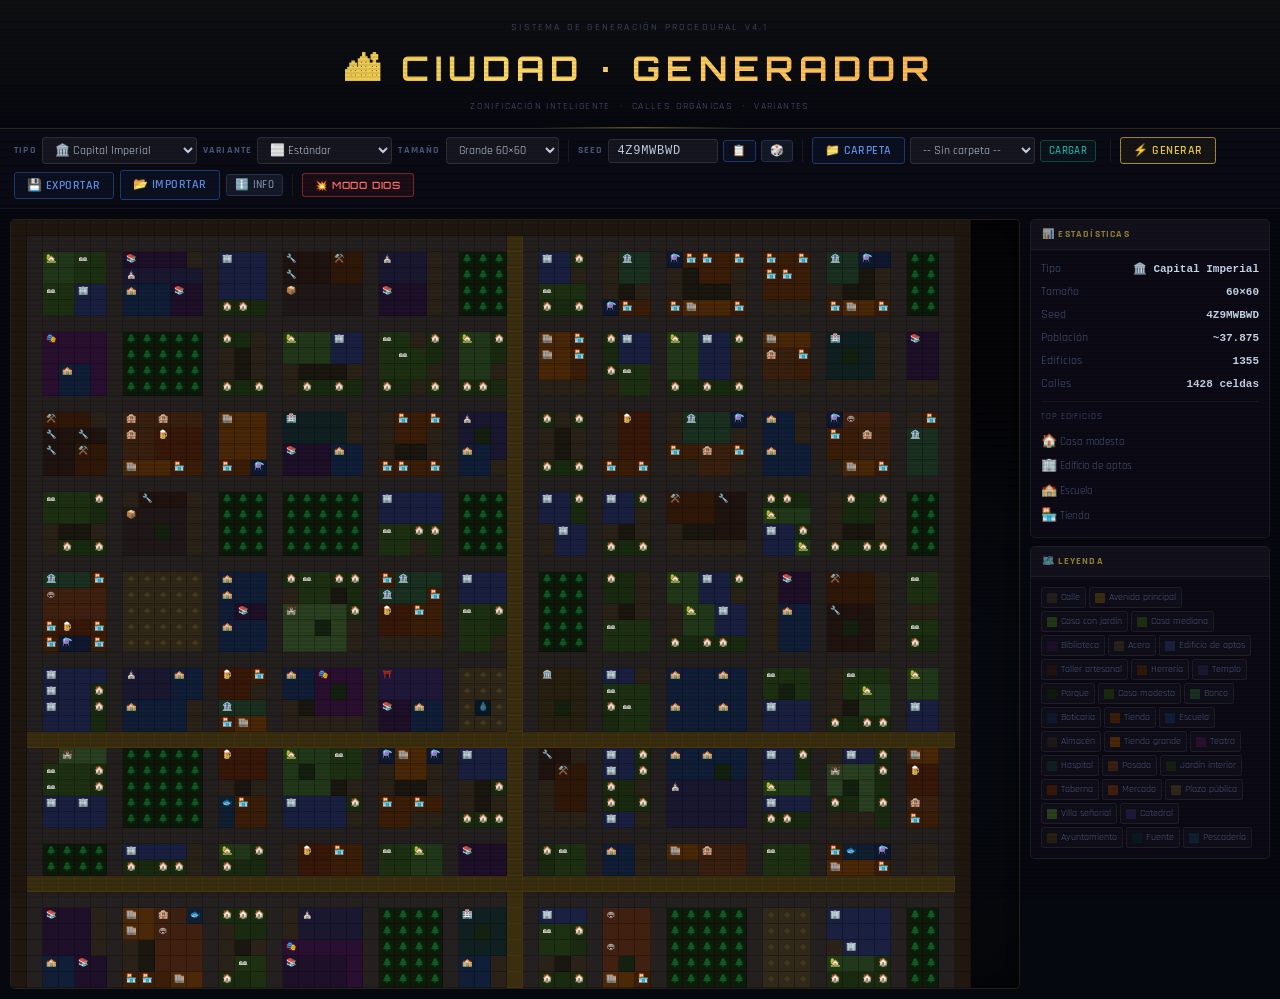
<file: index.html>
<!DOCTYPE html>
<html lang="es">
<head>
<meta charset="UTF-8">
<meta name="viewport" content="width=device-width, initial-scale=1.0">
<title>Ciudad Procedural · Generador v4.1</title>
<link href="https://fonts.googleapis.com/css2?family=Orbitron:wght@400;600;700;900&family=Rajdhani:wght@400;500;600;700&display=swap" rel="stylesheet">
<link rel="stylesheet" href="styles/common.css">
<style>
/* ══════════════════════════════════════════════
   INDEX — Remasterizado
   ══════════════════════════════════════════════ */

/* ─── Reset & base ─── */
*, *::before, *::after { box-sizing: border-box; margin: 0; padding: 0; }

/* ─── Layout principal ─── */
.page-wrap {
    min-height: 100vh;
    display: flex;
    flex-direction: column;
    position: relative;
    z-index: 1;
    background: var(--bg-deep);
}

/* ─── HEADER ─── */
.header {
    text-align: center;
    padding: 20px 20px 14px;
    border-bottom: 1px solid rgba(255,217,102,0.12);
    background: linear-gradient(180deg, rgba(232,200,74,0.04) 0%, transparent 100%);
    position: relative;
}
.header::after {
    content: '';
    position: absolute;
    bottom: 0; left: 50%;
    transform: translateX(-50%);
    width: 200px; height: 1px;
    background: linear-gradient(90deg, transparent, rgba(232,200,74,0.4), transparent);
}
.header-eyebrow {
    font-size: 10px;
    letter-spacing: .22em;
    text-transform: uppercase;
    color: var(--text-muted);
    margin-bottom: 8px;
    font-family: var(--font-body);
}
.header h1 {
    font-family: 'Orbitron', sans-serif;
    font-size: clamp(18px, 3.5vw, 34px);
    font-weight: 700;
    letter-spacing: .18em;
    background: linear-gradient(90deg, #c8a828 0%, #ffd966 40%, #ff9f43 100%);
    -webkit-background-clip: text;
    -webkit-text-fill-color: transparent;
    background-clip: text;
    margin-bottom: 5px;
    text-shadow: none;
}
.header-sub {
    font-size: 10px;
    color: var(--text-muted);
    letter-spacing: .14em;
    text-transform: uppercase;
}

/* ─── CONTROLS BAR ─── */
.controls {
    display: flex;
    flex-wrap: wrap;
    align-items: center;
    gap: 6px;
    padding: 8px 14px;
    background: rgba(10, 11, 20, 0.98);
    border-bottom: 1px solid rgba(255,255,255,0.06);
    position: sticky;
    top: 0;
    z-index: 100;
    backdrop-filter: blur(8px);
}
.ctrl-group {
    display: flex;
    align-items: center;
    gap: 5px;
}
.ctrl-label {
    font-size: 10px;
    letter-spacing: .12em;
    text-transform: uppercase;
    color: var(--text-muted);
    font-weight: 700;
    white-space: nowrap;
}
.sep {
    display: inline-block;
    width: 1px; height: 22px;
    background: rgba(255,255,255,0.07);
    margin: 0 3px;
    vertical-align: middle;
    flex-shrink: 0;
}

/* Selects e inputs del header */
.controls select,
.controls input[type="text"] {
    background: rgba(255,255,255,0.05);
    border: 1px solid rgba(255,255,255,0.1);
    border-radius: 4px;
    color: var(--text);
    font-family: var(--font-body);
    font-size: 12px;
    padding: 4px 8px;
    outline: none;
    transition: border-color 0.15s;
}
.controls select:focus,
.controls input:focus {
    border-color: rgba(232,200,74,0.4);
}
.controls select option { background: #0e0d1a; }
#seedInput { font-family: monospace; letter-spacing: .06em; width: 110px; }

/* ─── MAIN CONTAINER ─── */
.container {
    flex: 1;
    display: flex;
    gap: 10px;
    padding: 10px;
    overflow: hidden;
    max-height: calc(100vh - 110px);
}

/* ─── MAP WRAPPER ─── */
.map-wrapper {
    flex: 1;
    overflow: auto;
    background:
        radial-gradient(ellipse at 25% 35%, rgba(35,20,70,0.35) 0%, transparent 55%),
        radial-gradient(ellipse at 75% 65%, rgba(15,35,55,0.3) 0%, transparent 50%),
        #050508;
    border: 1px solid rgba(255,217,102,0.12);
    border-radius: 5px;
    min-height: 400px;
    position: relative;
    box-shadow: inset 0 0 40px rgba(0,0,0,0.5);
}
.map-wrapper::-webkit-scrollbar { width: 6px; height: 6px; }
.map-wrapper::-webkit-scrollbar-thumb { background: rgba(255,255,255,0.08); border-radius: 3px; }
.grid {
    display: grid;
    line-height: 1;
    user-select: none;
}
.cell {
    display: flex;
    align-items: center;
    justify-content: center;
    border-right: 1px solid rgba(0,0,0,0.28);
    border-bottom: 1px solid rgba(0,0,0,0.28);
    cursor: default;
    position: relative;
    transition: filter .05s;
    font-family: 'Courier New', monospace;
}
.cell:hover { filter: brightness(1.55); z-index: 2; }

/* ─── SIDE PANEL ─── */
.side-panel {
    width: 240px;
    flex-shrink: 0;
    display: flex;
    flex-direction: column;
    gap: 8px;
    overflow-y: auto;
}
.side-panel::-webkit-scrollbar { width: 4px; }
.side-panel::-webkit-scrollbar-thumb { background: rgba(255,255,255,0.08); border-radius: 3px; }

.panel-box {
    background: rgba(12,11,22,0.98);
    border: 1px solid rgba(255,255,255,0.07);
    border-radius: 5px;
    overflow: hidden;
    flex-shrink: 0;
}
.panel-box-head {
    padding: 7px 11px;
    background: rgba(255,255,255,0.03);
    border-bottom: 1px solid rgba(255,255,255,0.06);
    font-size: 10px;
    letter-spacing: .12em;
    text-transform: uppercase;
    color: rgba(232,200,74,0.6);
    font-weight: 700;
    display: flex;
    align-items: center;
    justify-content: space-between;
}
.panel-box-body { padding: 10px; }

/* ─── INFO ROWS ─── */
.info-row {
    display: flex;
    justify-content: space-between;
    align-items: baseline;
    margin-bottom: 5px;
    font-size: 12px;
}
.info-row .lbl { color: var(--text-muted); }
.info-row .val { color: var(--text); font-weight: 600; font-size: 11px; font-family: monospace; }
.info-desc {
    font-size: 11px;
    color: var(--text-muted);
    line-height: 1.55;
    margin-top: 8px;
    padding-top: 8px;
    border-top: 1px solid rgba(255,255,255,0.06);
}

/* ─── LEGEND ─── */
.legend-grid {
    display: flex;
    flex-wrap: wrap;
    gap: 3px;
}
.legend-item {
    display: flex;
    align-items: center;
    gap: 4px;
    font-size: 10px;
    color: var(--text-muted);
    padding: 2px 5px;
    border: 1px solid rgba(255,255,255,0.06);
    border-radius: 3px;
    background: rgba(255,255,255,0.02);
    white-space: nowrap;
}
.legend-swatch { width: 10px; height: 10px; border-radius: 1px; flex-shrink: 0; }

/* ─── DESC PANEL ─── */
.desc-panel {
    display: none;
    padding: 11px 14px;
    background: rgba(255,217,102,0.04);
    border: 1px solid rgba(255,217,102,0.15);
    border-radius: 5px;
    font-size: 12px;
    line-height: 1.65;
    color: var(--text-muted);
    margin-bottom: 0;
}
.desc-panel.open { display: block; }
.desc-title {
    font-family: 'Orbitron', sans-serif;
    color: var(--gold);
    font-size: 14px;
    margin-bottom: 6px;
    display: block;
    letter-spacing: .06em;
}
.desc-stat { color: var(--gold); font-weight: 700; }

/* ─── TOAST ─── */
.toast {
    position: fixed;
    bottom: 18px; right: 18px;
    z-index: 9999;
    padding: 7px 14px;
    background: rgba(14,13,24,0.96);
    border: 1px solid rgba(232,200,74,0.3);
    border-radius: 4px;
    color: var(--gold);
    font-size: 12px;
    font-weight: 600;
    pointer-events: none;
    box-shadow: 0 4px 20px rgba(0,0,0,0.5);
    animation: toast-in .2s ease, toast-out .3s ease 2s forwards;
}
@keyframes toast-in  { from{opacity:0;transform:translateY(8px)} to{opacity:1;transform:none} }
@keyframes toast-out { from{opacity:1} to{opacity:0} }

/* ─── Folder status ─── */
#folderStatus {
    font-size: 11px;
    color: var(--green);
}

/* ─── Modo Dios button override ─── */
.btn-god {
    border-color: rgba(232,64,64,0.5) !important;
    color: #ff6b6b !important;
    background: rgba(232,64,64,0.08) !important;
    font-family: 'Orbitron', sans-serif !important;
    font-size: 10px !important;
    letter-spacing: .08em !important;
}
.btn-god:hover {
    background: rgba(232,64,64,0.16) !important;
    border-color: #e84040 !important;
    box-shadow: 0 0 14px rgba(232,64,64,0.2) !important;
}

/* ─── Responsive ─── */
@media(max-width:860px){
    .container { flex-direction: column; max-height: none; }
    .side-panel { width: 100%; flex-direction: row; flex-wrap: wrap; overflow: visible; }
    .panel-box { flex: 1; min-width: 200px; }
}
</style>
</head>
<body>
<div class="page-wrap">

  <!-- ══ HEADER ══ -->
  <div class="header">
    <div class="header-eyebrow">Sistema de Generación Procedural v4.1</div>
    <h1>🏙 CIUDAD · GENERADOR</h1>
    <div class="header-sub">Zonificación Inteligente &nbsp;·&nbsp; Calles Orgánicas &nbsp;·&nbsp; Variantes</div>
  </div>

  <!-- ══ CONTROLS ══ -->
  <div class="controls">

    <div class="ctrl-group">
      <span class="ctrl-label">Tipo</span>
      <select id="modeSelect" style="min-width:155px;"></select>
    </div>

    <div class="ctrl-group">
      <span class="ctrl-label">Variante</span>
      <select id="variantSelect" style="min-width:135px;"><option value="">⬜ Estándar</option></select>
    </div>

    <div class="ctrl-group">
      <span class="ctrl-label">Tamaño</span>
      <select id="sizeSelect">
        <option value="28">Pequeña 28×28</option>
        <option value="44">Normal 44×44</option>
        <option value="60" selected>Grande 60×60</option>
        <option value="88">Enorme 88×88</option>
      </select>
    </div>

    <span class="sep"></span>

    <div class="ctrl-group">
      <span class="ctrl-label">Seed</span>
      <input type="text" id="seedInput" placeholder="Auto" maxlength="20">
      <button id="copySeedBtn"   class="btn btn-blue btn-small" title="Copiar seed">📋</button>
      <button id="randomSeedBtn" class="btn btn-small"          title="Seed aleatoria">🎲</button>
    </div>

    <span class="sep"></span>

    <div class="ctrl-group">
      <button id="selectFolderBtn" class="btn btn-blue">📁 Carpeta</button>
      <select id="cityFileSelect" style="min-width:125px;"><option value="">-- Sin carpeta --</option></select>
      <button id="loadCityBtn" class="btn btn-teal btn-small">Cargar</button>
      <span id="folderStatus"></span>
    </div>

    <span class="sep"></span>

    <button id="regenerateBtn" class="btn btn-gold">⚡ GENERAR</button>
    <button id="exportBtn"     class="btn btn-blue">💾 Exportar</button>
    <label  class="btn btn-blue">📂 Importar<input type="file" id="importFile" accept=".json" style="display:none"></label>
    <button id="toggleDescBtn" class="btn btn-small" title="Info / descripción">ℹ️ Info</button>

    <span class="sep"></span>
    <button onclick="window.location.href='editor.html'" class="btn btn-god">💥 MODO DIOS</button>

  </div>

  <!-- ══ DESC (togglable) ══ -->
  <div style="padding: 0 10px;">
    <div id="descPanel" class="desc-panel"></div>
  </div>

  <!-- ══ MAIN ══ -->
  <div class="container">

    <!-- Map -->
    <div class="map-wrapper" id="mapWrapper">
      <div class="grid" id="cityGrid"></div>
    </div>

    <!-- Side panel -->
    <div class="side-panel">

      <!-- Stats -->
      <div class="panel-box">
        <div class="panel-box-head">📊 Estadísticas</div>
        <div class="panel-box-body" id="infoBody">
          <div style="color:var(--text-muted);font-size:11px;">Genera una ciudad para ver los datos.</div>
        </div>
      </div>

      <!-- Legend -->
      <div class="panel-box">
        <div class="panel-box-head">🗺️ Leyenda</div>
        <div class="panel-box-body">
          <div class="legend-grid" id="legendBody"></div>
        </div>
      </div>

    </div>
  </div>

</div>

<!-- ══ SCRIPTS ══ -->
<script src="data/terrain.js"></script>
<script src="data/buildings.js"></script>
<script src="data/names.js"></script>
<script src="data/cityPresets.js"></script>
<script src="js/utils.js"></script>
<script src="js/generator.js"></script>
<script>
'use strict';
let currentGrid = null;
let currentMode = 'capital', currentVariant = '', currentSize = 60, currentSeed = null;
let currentCellSize = 14;
let currentRootHandle = null, ciudadesHandle = null;

document.addEventListener('DOMContentLoaded', () => {
    populateModeSelect();
    bindEvents();
    const saved = localStorage.getItem('gen_seed');
    if (saved) { document.getElementById('seedInput').value = saved; currentSeed = saved; }
    regenerate();
});

function populateModeSelect() {
    const sel = document.getElementById('modeSelect');
    getAllCityTypes().forEach(t => {
        const o = document.createElement('option');
        o.value = t.key; o.textContent = t.label; sel.appendChild(o);
    });
    sel.value = 'capital';
    sel.addEventListener('change', () => { currentMode = sel.value; populateVariantSelect(); });
    populateVariantSelect();
}

function populateVariantSelect() {
    const sel = document.getElementById('variantSelect');
    sel.innerHTML = '<option value="">⬜ Estándar</option>';
    getVariantsForMode(currentMode).forEach(v => {
        const o = document.createElement('option');
        o.value = v.key; o.textContent = v.label; sel.appendChild(o);
    });
    sel.value = currentVariant;
}

function bindEvents() {
    document.getElementById('regenerateBtn').addEventListener('click', regenerate);
    document.getElementById('exportBtn').addEventListener('click', exportMap);
    document.getElementById('importFile').addEventListener('change', importMap);
    document.getElementById('copySeedBtn').addEventListener('click', copySeed);
    document.getElementById('randomSeedBtn').addEventListener('click', () => {
        document.getElementById('seedInput').value = generateRandomSeed();
    });
    document.getElementById('toggleDescBtn').addEventListener('click', toggleDesc);
    document.getElementById('variantSelect').addEventListener('change', e => { currentVariant = e.target.value; });
    document.getElementById('sizeSelect').addEventListener('change',   e => { currentSize = parseInt(e.target.value); });
    document.getElementById('seedInput').addEventListener('change',    e => { currentSeed = e.target.value.trim() || null; });
    document.getElementById('selectFolderBtn').addEventListener('click', selectFolder);
    document.getElementById('loadCityBtn').addEventListener('click', loadSelectedCity);
    window.addEventListener('resize', () => { if (currentGrid) { calcCellSize(); render(); } });
}

function regenerate() {
    currentMode    = document.getElementById('modeSelect').value;
    currentVariant = document.getElementById('variantSelect').value;
    currentSize    = parseInt(document.getElementById('sizeSelect').value);
    const seedEl   = document.getElementById('seedInput');
    currentSeed    = seedEl.value.trim() || generateRandomSeed();
    seedEl.value   = currentSeed;
    localStorage.setItem('gen_seed', currentSeed);
    setRandomSeed(currentSeed);
    const preset   = currentVariant ? applyVariant(currentMode, currentVariant) : getPresetByName(currentMode);
    currentGrid    = generateCityWithPreset(preset, currentSize);
    calcCellSize();
    render();
    renderLegend();
    renderInfo(preset);
    if (document.getElementById('descPanel').classList.contains('open')) renderDesc(preset);
}

function calcCellSize() {
    const wrapper = document.getElementById('mapWrapper');
    const avail   = (wrapper ? wrapper.clientWidth : window.innerWidth * 0.7) - 8;
    currentCellSize = Math.max(7, Math.min(24, Math.floor(avail / currentSize)));
}

function render() {
    if (!currentGrid) return;
    const gridEl = document.getElementById('cityGrid');
    const rows = currentGrid.length, cols = currentGrid[0]?.length || 0;
    const cs = currentCellSize;
    gridEl.style.gridTemplateColumns = `repeat(${cols},${cs}px)`;
    gridEl.style.gridTemplateRows    = `repeat(${rows},${cs}px)`;
    if (gridEl.children.length !== rows * cols) gridEl.innerHTML = '';
    const useEmoji = cs >= 16;
    const fontSize = Math.max(7, cs * 0.52) + 'px';
    let idx = 0;
    for (let r = 0; r < rows; r++) {
        for (let c = 0; c < cols; c++) {
            const cell = currentGrid[r][c];
            let el;
            if (gridEl.children[idx]) { el = gridEl.children[idx]; }
            else { el = document.createElement('div'); el.className = 'cell'; gridEl.appendChild(el); }
            idx++;
            el.style.width = cs + 'px'; el.style.height = cs + 'px'; el.style.fontSize = fontSize;
            if (cell.buildingKey && BUILDINGS[cell.buildingKey]) {
                const b = BUILDINGS[cell.buildingKey];
                el.style.background = b.bg; el.style.color = '#ccc';
                const above = r > 0 ? currentGrid[r-1][c].buildingId : null;
                const left  = c > 0 ? currentGrid[r][c-1].buildingId : null;
                el.textContent = (useEmoji && cell.buildingId !== above && cell.buildingId !== left) ? b.emoji : '';
                el.title = (BUILDINGS[cell.buildingKey].name || cell.buildingKey) + (cell.buildingName ? ' — ' + cell.buildingName : '');
            } else {
                const t = T[cell.terrain] || T.EMPTY;
                el.style.background = t.bg; el.style.color = '#44556688';
                let txt = '';
                if (useEmoji) {
                    if      (cell.terrain === 'WATER')    { txt = '≈'; el.style.color='#1a4a7088'; }
                    else if (cell.terrain === 'PARK')     { txt = '🌲'; }
                    else if (cell.terrain === 'PLAZA')    { txt = '◆'; el.style.color='#5a4a2088'; }
                    else if (cell.terrain === 'FOUNTAIN') { txt = '💧'; }
                    else if (cell.terrain === 'DOCK')     { txt = '⚓'; }
                    else if (cell.terrain === 'AVENUE')   { el.style.borderRight='1px solid rgba(90,60,0,0.4)'; el.style.borderBottom='1px solid rgba(90,60,0,0.4)'; }
                    else if (cell.terrain === 'ROAD')     { el.style.borderRight='1px solid rgba(20,15,15,0.5)'; el.style.borderBottom='1px solid rgba(20,15,15,0.5)'; }
                }
                el.textContent = txt;
                el.title = t.name + (cell.label ? ' — ' + cell.label : '');
            }
        }
    }
    while (gridEl.children.length > rows * cols) gridEl.removeChild(gridEl.lastChild);
}

function renderLegend() {
    const body = document.getElementById('legendBody');
    body.innerHTML = '';
    const seen = new Set(), items = [];
    for (const row of currentGrid) {
        for (const cell of row) {
            if (cell.buildingKey && !seen.has(cell.buildingKey)) {
                seen.add(cell.buildingKey);
                const b = BUILDINGS[cell.buildingKey];
                if (b) items.push({ label: b.name, bg: b.bg, emoji: b.emoji });
            } else if (!cell.buildingKey) {
                const key = 'T_' + cell.terrain;
                if (!seen.has(key) && cell.terrain !== 'EMPTY' && cell.terrain !== 'FENCE') {
                    seen.add(key);
                    const t = T[cell.terrain];
                    if (t) items.push({ label: t.name, bg: t.bg, emoji: t.emoji || '' });
                }
            }
        }
    }
    items.slice(0, 50).forEach(it => {
        const el = document.createElement('div');
        el.className = 'legend-item';
        el.innerHTML = `<div class="legend-swatch" style="background:${it.bg}"></div>${it.label}`;
        body.appendChild(el);
    });
}

function renderInfo(preset) {
    if (!currentGrid) return;
    const stats = getGridStatistics(currentGrid);
    const pop   = estimatePopulation(stats, currentMode);
    const varLbl = preset?.variantLabel ? ` <span style="color:var(--text-muted)">·</span> ${preset.variantLabel}` : '';
    const typeStr = (CITY_PRESETS[currentMode]?.label || currentMode) + varLbl;
    const topB = Object.entries(stats.buildings).sort(([,a],[,b]) => b-a).slice(0,4)
        .map(([k]) => { const b = BUILDINGS[k]; return b ? `<span style="font-size:13px">${b.emoji}</span> ${b.name}` : k; }).join('<br>');
    document.getElementById('infoBody').innerHTML = `
      <div class="info-row"><span class="lbl">Tipo</span><span class="val">${typeStr}</span></div>
      <div class="info-row"><span class="lbl">Tamaño</span><span class="val">${currentGrid.length}×${currentGrid[0].length}</span></div>
      <div class="info-row"><span class="lbl">Seed</span><span class="val">${currentSeed}</span></div>
      <div class="info-row"><span class="lbl">Población</span><span class="val">~${pop.toLocaleString('es')}</span></div>
      <div class="info-row"><span class="lbl">Edificios</span><span class="val">${stats.buildingCount}</span></div>
      <div class="info-row"><span class="lbl">Calles</span><span class="val">${stats.roadLength} celdas</span></div>
      ${topB ? `<div style="margin-top:8px;border-top:1px solid rgba(255,255,255,0.06);padding-top:8px;">
        <div style="font-size:9px;letter-spacing:.1em;text-transform:uppercase;color:var(--text-muted);margin-bottom:5px;">Top edificios</div>
        <div style="font-size:11px;line-height:1.9;color:var(--text-muted);">${topB}</div></div>` : ''}`;
}

function toggleDesc() {
    const panel = document.getElementById('descPanel');
    const isOpen = panel.classList.toggle('open');
    if (isOpen && currentGrid) {
        const preset = currentVariant ? applyVariant(currentMode, currentVariant) : getPresetByName(currentMode);
        renderDesc(preset);
    }
}

function renderDesc(preset) {
    const panel = document.getElementById('descPanel');
    if (!currentGrid) return;
    const info = generateCityDescription(currentGrid, currentMode, currentVariant, preset);
    panel.innerHTML = `
      <span class="desc-title">${info.label}</span>
      ${info.desc}${info.note}
      <br><br>
      <span class="desc-stat">Tamaño:</span> ${info.size} &nbsp;|&nbsp;
      <span class="desc-stat">Población:</span> ~${info.pop.toLocaleString('es')} hab &nbsp;|&nbsp;
      <span class="desc-stat">Edificios:</span> ${info.buildingCount}
      <br><span style="font-size:11px;color:var(--text-muted);">Edificios principales: ${info.topBuildings}</span>`;
}

function copySeed() {
    const s = document.getElementById('seedInput').value;
    if (!s) return;
    navigator.clipboard?.writeText(s).then(() => toast('📋 Seed copiada: ' + s));
}

async function selectFolder() {
    if (!window.showDirectoryPicker) { toast('⚠️ File System API no disponible'); return; }
    try {
        currentRootHandle = await window.showDirectoryPicker({ mode:'readwrite' });
        ciudadesHandle    = await currentRootHandle.getDirectoryHandle('ciudades', { create:true });
        await currentRootHandle.getDirectoryHandle('capturas', { create:true });
        document.getElementById('folderStatus').textContent = '✅ ' + currentRootHandle.name;
        await listCityFiles();
    } catch(e) { document.getElementById('folderStatus').textContent = ''; }
}

async function listCityFiles() {
    const sel = document.getElementById('cityFileSelect');
    if (!sel || !ciudadesHandle) return;
    sel.innerHTML = '<option value="">-- Seleccionar --</option>';
    for await (const [name] of ciudadesHandle.entries()) {
        if (!name.endsWith('.json')) continue;
        const o = document.createElement('option');
        o.value = name; o.textContent = name.replace('.json',''); sel.appendChild(o);
    }
}

async function loadSelectedCity() {
    const fn = document.getElementById('cityFileSelect')?.value;
    if (!fn || !ciudadesHandle) { toast('Selecciona una ciudad de la lista'); return; }
    try {
        const fh   = await ciudadesHandle.getFileHandle(fn);
        const data = JSON.parse(await (await fh.getFile()).text());
        loadCityData(data); toast('📂 Cargado: ' + fn);
    } catch(e) { toast('❌ Error al cargar'); }
}

function exportMap() {
    if (!currentGrid) return;
    const data = { grid:currentGrid, mode:currentMode, variant:currentVariant, seed:currentSeed, exportedAt:new Date().toISOString() };
    const a = Object.assign(document.createElement('a'), {
        href: URL.createObjectURL(new Blob([JSON.stringify(data)],{type:'application/json'})),
        download: `ciudad_${currentSeed}.json`
    });
    a.click(); URL.revokeObjectURL(a.href);
    toast('💾 Exportado: ciudad_' + currentSeed + '.json');
}

function importMap(e) {
    const file = e.target.files[0]; if (!file) return;
    const r = new FileReader();
    r.onload = ev => {
        try { loadCityData(JSON.parse(ev.target.result)); toast('📂 Importado: ' + file.name); }
        catch { toast('❌ Error al importar'); }
    };
    r.readAsText(file); e.target.value = '';
}

function loadCityData(data) {
    if (!data?.grid) return;
    currentGrid = Array.isArray(data.grid[0]) ? data.grid : deserializeGrid(data.grid);
    if (data.mode)    { currentMode    = data.mode;    document.getElementById('modeSelect').value = data.mode; populateVariantSelect(); }
    if (data.variant) { currentVariant = data.variant; document.getElementById('variantSelect').value = data.variant; }
    if (data.seed)    { currentSeed    = data.seed;    document.getElementById('seedInput').value = data.seed; }
    currentSize = currentGrid.length;
    calcCellSize();
    render(); renderLegend();
    const preset = currentVariant ? applyVariant(currentMode,currentVariant) : getPresetByName(currentMode);
    renderInfo(preset);
}

function toast(msg) {
    const t = Object.assign(document.createElement('div'), { className:'toast', textContent:msg });
    document.body.appendChild(t);
    setTimeout(() => t.remove(), 2800);
}
</script>
</body>
</html>
</file>
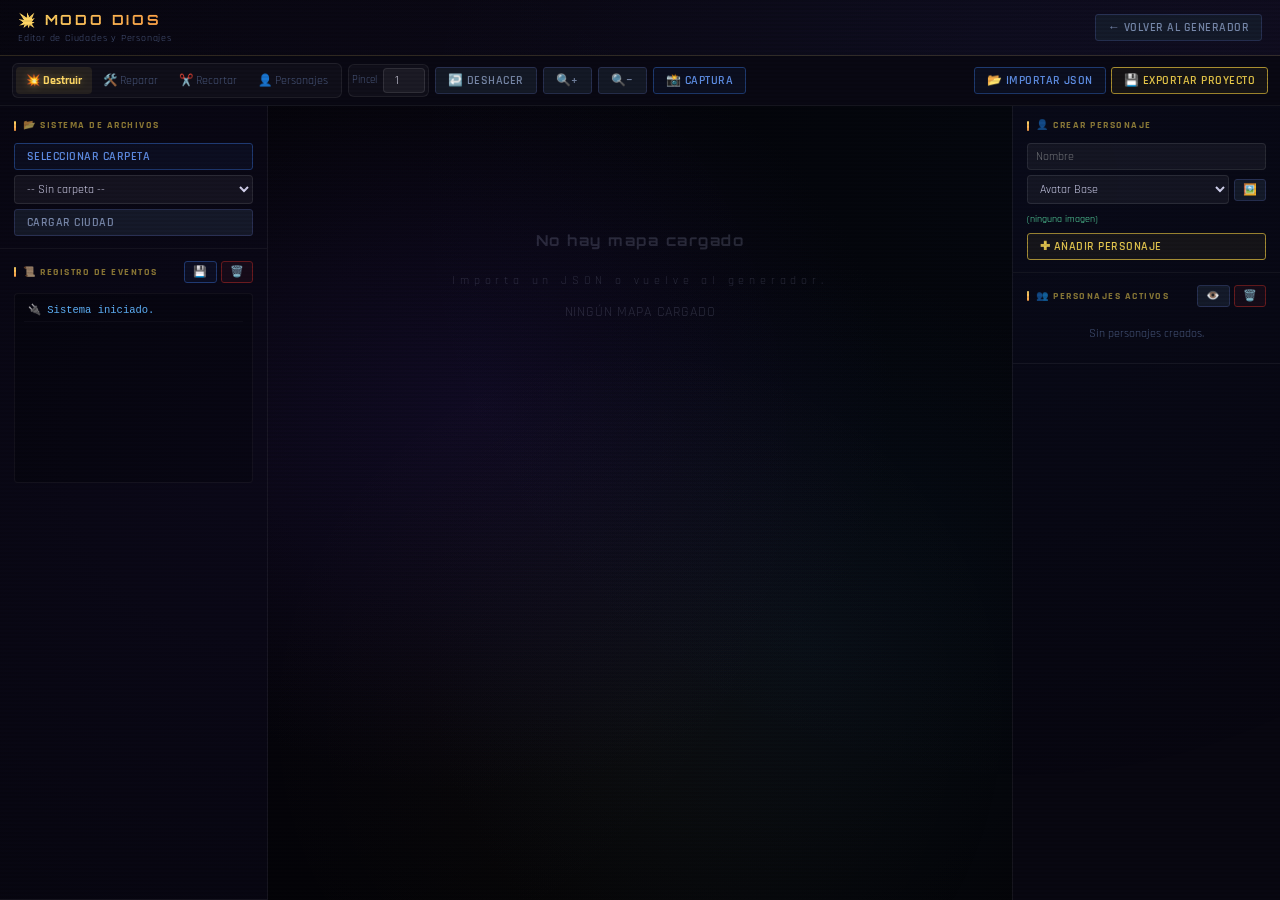
<file: editor.html>
<!DOCTYPE html>
<html lang="es">
<head>
    <meta charset="UTF-8">
    <meta name="viewport" content="width=device-width, initial-scale=1.0">
    <title>Editor · Modo Dios</title>
    <link href="https://fonts.googleapis.com/css2?family=Orbitron:wght@400;600;700;900&family=Rajdhani:wght@400;500;600;700&display=swap" rel="stylesheet">
    <link rel="stylesheet" href="styles/common.css">
    <script src="https://html2canvas.hertzen.com/dist/html2canvas.min.js"></script>
    <style>
        /* ═══ LAYOUT ═══ */
        .app-wrap { display: flex; flex-direction: column; height: 100vh; overflow: hidden; background: var(--bg-deep); color: var(--text); }

        /* ═══ HEADER ═══ */
        .app-header {
            display: flex; justify-content: space-between; align-items: center;
            padding: 9px 18px;
            background: linear-gradient(90deg, rgba(8,7,16,0.99) 0%, rgba(16,12,28,0.99) 100%);
            border-bottom: 1px solid rgba(255,217,102,0.15);
            box-shadow: 0 2px 20px rgba(0,0,0,0.6);
            flex-shrink: 0;
        }
        .app-header h2 {
            font-family: 'Orbitron', sans-serif;
            font-size: 14px; letter-spacing: .2em;
            background: linear-gradient(90deg, #ffd966, #ff9f43);
            -webkit-background-clip: text; -webkit-text-fill-color: transparent;
            margin: 0;
        }
        .app-header-sub { font-size: 10px; color: var(--text-muted); letter-spacing: .08em; display: block; margin-top: 1px; }

        /* ═══ TOOLBAR ═══ */
        .toolbar {
            display: flex; gap: 6px; align-items: center;
            padding: 7px 12px;
            background: rgba(10,9,20,0.99);
            border-bottom: 1px solid rgba(255,255,255,0.06);
            flex-wrap: wrap; flex-shrink: 0;
        }
        .tool-group {
            display: flex; gap: 1px;
            background: rgba(255,255,255,0.03);
            padding: 3px; border-radius: 6px;
            border: 1px solid rgba(255,255,255,0.07);
        }
        .tool-group label {
            cursor: pointer; padding: 5px 10px; font-size: 11.5px;
            border-radius: 4px; color: var(--text-muted);
            transition: all 0.14s ease;
            display: flex; align-items: center; gap: 4px;
            user-select: none;
        }
        .tool-group label:hover { background: rgba(255,255,255,0.06); color: var(--text); }
        .tool-group input[type="radio"] { display: none; }
        .tool-group input[type="radio"]:checked + span { color: #ffd966; font-weight: 700; text-shadow: 0 0 8px rgba(255,217,102,0.4); }
        .tool-group label:has(input[type="radio"]:checked) { background: rgba(255,217,102,0.09); }

        .toolbar input[type="number"] {
            width: 42px;
            background: rgba(255,255,255,0.05);
            border: 1px solid rgba(255,255,255,0.1);
            color: #e0dff0; border-radius: 4px; padding: 4px 6px;
            font-size: 12px; text-align: center; outline: none;
        }
        .toolbar input[type="number"]:focus { border-color: rgba(255,217,102,0.35); }

        /* ═══ MAIN CONTENT ═══ */
        .main-content { display: flex; flex: 1; overflow: hidden; min-height: 0; }

        /* ═══ SIDEBARS ═══ */
        .sidebar {
            width: 268px; flex-shrink: 0;
            background: rgba(9,8,18,0.99);
            border-right: 1px solid rgba(255,255,255,0.06);
            display: flex; flex-direction: column;
            overflow-y: auto; overflow-x: hidden;
        }
        .sidebar::-webkit-scrollbar { width: 3px; }
        .sidebar::-webkit-scrollbar-thumb { background: rgba(255,255,255,0.08); border-radius: 3px; }
        .sidebar-right { border-left: 1px solid rgba(255,255,255,0.06); border-right: none; }

        .panel { padding: 12px 14px; border-bottom: 1px solid rgba(255,255,255,0.05); }
        .panel-title {
            font-size: 10px; text-transform: uppercase;
            letter-spacing: .15em; font-weight: 700;
            color: rgba(232,200,74,0.6);
            margin-bottom: 10px;
            display: flex; align-items: center; justify-content: space-between;
        }
        .panel-title-left { display: flex; align-items: center; gap: 7px; }
        .panel-title-left::before {
            content: ''; display: inline-block;
            width: 2px; height: 10px;
            background: linear-gradient(180deg, #ffd966, #ff9f43);
            border-radius: 2px; flex-shrink: 0;
        }

        /* ═══ MAP AREA ═══ */
        .map-area {
            flex: 1; overflow: auto; position: relative;
            background:
                radial-gradient(ellipse at 28% 38%, rgba(28,18,60,0.45) 0%, transparent 55%),
                radial-gradient(ellipse at 72% 68%, rgba(12,30,50,0.35) 0%, transparent 50%),
                #040407;
            display: flex; justify-content: center; align-items: flex-start;
            padding: 20px;
        }
        .map-area::-webkit-scrollbar { width: 6px; height: 6px; }
        .map-area::-webkit-scrollbar-thumb { background: rgba(255,255,255,0.08); border-radius: 3px; }
        .grid {
            display: grid; gap: 1px;
            background-color: rgba(255,255,255,0.04);
            border: 1px solid rgba(255,217,102,0.12);
            border-radius: 2px;
            box-shadow: 0 0 60px rgba(0,0,0,0.9), 0 0 120px rgba(0,0,0,0.5);
            flex-shrink: 0;
        }

        /* ═══ CELLS ═══ */
        .cell {
            display: flex; align-items: center; justify-content: center;
            cursor: crosshair; user-select: none;
            transition: filter 0.07s ease;
            position: relative;
        }
        .cell:hover { filter: brightness(1.4); z-index: 2; }

        .cell.brush-preview-destroy {
            box-shadow: inset 0 0 0 2px #ff4757, inset 0 0 10px rgba(255,71,87,0.3) !important;
            background-color: rgba(255,71,87,0.2) !important;
        }
        .cell.brush-preview-repair {
            box-shadow: inset 0 0 0 2px #2ed573, inset 0 0 10px rgba(46,213,115,0.3) !important;
            background-color: rgba(46,213,115,0.15) !important;
        }
        .cell.destroyed-cell { opacity: 0.35; }

        /* ═══ LOG ═══ */
        .log-container {
            flex: 1; background: rgba(0,0,0,0.28);
            padding: 7px 9px; font-family: 'Courier New', monospace; font-size: 10.5px;
            overflow-y: auto; max-height: 190px; border-radius: 4px;
            border: 1px solid rgba(255,255,255,0.05); line-height: 1.5;
        }
        .log-container::-webkit-scrollbar { width: 3px; }
        .log-container::-webkit-scrollbar-thumb { background: rgba(255,255,255,0.09); }
        .log-entry { margin-bottom: 2px; color: rgba(180,185,210,0.45); }
        .log-entry.destroy { color: #ff6b7a; }
        .log-entry.repair  { color: #5eeaaa; }
        .log-entry.system  { color: #60b8ff; }

        /* ═══ CHARACTER CARDS ═══ */
        .char-card {
            background: rgba(255,255,255,0.025);
            border: 1px solid rgba(255,255,255,0.07);
            padding: 8px 10px; margin-bottom: 5px; border-radius: 6px;
            cursor: pointer; display: flex; gap: 9px; align-items: center;
            transition: all 0.16s ease;
        }
        .char-card:hover { border-color: rgba(255,217,102,0.28); background: rgba(255,217,102,0.04); transform: translateX(2px); }
        .char-card.selected {
            border-color: rgba(255,217,102,0.55);
            background: rgba(255,217,102,0.07);
            box-shadow: 0 0 14px rgba(255,217,102,0.08), inset 0 0 0 1px rgba(255,217,102,0.12);
        }
        .char-info { flex: 1; min-width: 0; }
        .char-name { font-weight: 700; font-size: 12px; color: var(--text); white-space: nowrap; overflow: hidden; text-overflow: ellipsis; margin-bottom: 2px; }
        .char-pos { font-size: 10px; color: var(--text-muted); margin-bottom: 5px; font-family: monospace; }

        /* ═══ CHAR ON MAP ═══ */
        .cell-char-layer {
            width: 82%; height: 82%;
            display: flex; align-items: center; justify-content: center;
            border-radius: 50%;
            background: rgba(0,0,0,0.55);
            box-shadow: 0 2px 6px rgba(0,0,0,0.8);
            z-index: 3; font-size: 12px;
        }
        .cell-char-layer.selected-char {
            animation: pulseGlow 1.1s ease-in-out infinite alternate;
            box-shadow: 0 0 0 2px rgba(255,217,102,0.85), 0 0 14px rgba(255,217,102,0.45);
            z-index: 5;
        }
        @keyframes pulseGlow {
            from { transform: scale(1);    filter: drop-shadow(0 0 2px rgba(255,217,102,0.6)); }
            to   { transform: scale(1.08); filter: drop-shadow(0 0 8px rgba(255,217,102,1));   }
        }

        /* ═══ INPUTS EN SIDEBAR ═══ */
        .sidebar input[type="text"],
        .sidebar input[type="number"],
        .sidebar select {
            background: rgba(255,255,255,0.05);
            border: 1px solid rgba(255,255,255,0.09);
            color: #d8d7f0; border-radius: 4px; padding: 5px 8px; font-size: 12px;
            transition: border-color 0.15s; outline: none;
        }
        .sidebar input:focus, .sidebar select:focus {
            border-color: rgba(255,217,102,0.38);
            background: rgba(255,217,102,0.03);
        }
        .sidebar select option { background: #0a0914; }

        /* ═══ SELECTED CHAR TAG ═══ */
        #selectedCharTag {
            background: rgba(255,217,102,0.06);
            border: 1px solid rgba(255,217,102,0.22) !important;
            padding: 7px 10px; border-radius: 6px;
            margin-bottom: 8px;
            display: flex; align-items: center; justify-content: space-between;
        }
        #selectedCharTagName { color: #ffd966; font-size: 11px; letter-spacing: .04em; }

        /* ═══ IMG PREVIEW ═══ */
        #imgPreview { font-size: 10px; color: #5eeaaa; margin-bottom: 6px; }

        /* ═══ PLACEHOLDER ═══ */
        #placeholder { color: rgba(180,185,220,0.2); text-align: center; }
        #placeholder h3 { font-family: 'Orbitron', sans-serif; font-size: 15px; letter-spacing: .1em; margin-bottom: 8px; }
        #placeholder p  { font-size: 12px; }

        /* ═══ CHAR LIST SCROLL ═══ */
        #charListContainer::-webkit-scrollbar { width: 3px; }
        #charListContainer::-webkit-scrollbar-thumb { background: rgba(255,255,255,0.08); border-radius: 3px; }
    </style>
</head>
<body>
    <div class="app-wrap">

        <!-- ══ HEADER ══ -->
        <div class="app-header">
            <div>
                <h2>💥 MODO DIOS</h2>
                <span class="app-header-sub">Editor de Ciudades y Personajes</span>
            </div>
            <div>
                <button onclick="window.location.href='index.html'" class="btn btn-default">← Volver al Generador</button>
            </div>
        </div>

        <!-- ══ TOOLBAR ══ -->
        <div class="toolbar">
            <div class="tool-group">
                <label><input type="radio" name="tool" value="destroy" checked> <span>💥 Destruir</span></label>
                <label><input type="radio" name="tool" value="repair">          <span>🛠️ Reparar</span></label>
                <label><input type="radio" name="tool" value="crop">            <span>✂️ Recortar</span></label>
                <label><input type="radio" name="tool" value="characters">      <span>👤 Personajes</span></label>
            </div>

            <div class="tool-group" style="align-items:center; gap:6px;">
                <span style="font-size:11px;color:var(--text-muted);">Pincel</span>
                <input type="number" id="brushSize" value="1" min="1" max="5">
            </div>

            <button id="undoBtn"       class="btn btn-default">↩️ Deshacer</button>
            <button id="zoomInBtn"     class="btn btn-default">🔍+</button>
            <button id="zoomOutBtn"    class="btn btn-default">🔍−</button>
            <button id="screenshotBtn" class="btn btn-blue">📸 Captura</button>

            <div style="margin-left: auto; display: flex; gap: 5px;">
                <input type="file" id="importFile" accept=".json" style="display:none">
                <button class="btn btn-blue" onclick="document.getElementById('importFile').click()">📂 Importar JSON</button>
                <button id="exportBtn" class="btn btn-gold">💾 Exportar Proyecto</button>
            </div>
        </div>

        <!-- ══ MAIN CONTENT ══ -->
        <div class="main-content">

            <!-- SIDEBAR IZQUIERDA -->
            <div class="sidebar">
                <div class="panel">
                    <div class="panel-title">
                        <span class="panel-title-left">📂 Sistema de Archivos</span>
                    </div>
                    <button id="selectFolderBtn" class="btn btn-blue" style="width:100%;margin-bottom:5px;">Seleccionar Carpeta</button>
                    <select id="citySelect" style="width:100%;margin-bottom:5px;">
                        <option value="">-- Sin carpeta --</option>
                    </select>
                    <button id="loadSelectedBtn" class="btn btn-default" style="width:100%;">Cargar Ciudad</button>
                </div>

                <div class="panel" style="flex:1;display:flex;flex-direction:column;min-height:0;">
                    <div class="panel-title">
                        <span class="panel-title-left">📜 Registro de Eventos</span>
                        <div style="display:flex;gap:4px;">
                            <button id="saveLogBtn"  class="btn btn-small btn-blue">💾</button>
                            <button id="clearLogBtn" class="btn btn-small btn-danger">🗑️</button>
                        </div>
                    </div>
                    <div id="logContent" class="log-container">
                        <div class="log-entry system">🔌 Sistema iniciado.</div>
                    </div>
                </div>
            </div>

            <!-- MAPA -->
            <div class="map-area" id="mapWrapper">
                <div id="placeholder">
                    <h3>No hay mapa cargado</h3>
                    <p>Importa un JSON o vuelve al generador.</p>
                </div>
                <div class="grid" id="cityGrid" style="display:none;"></div>
            </div>

            <!-- SIDEBAR DERECHA -->
            <div class="sidebar sidebar-right">

                <!-- Crear personaje -->
                <div class="panel">
                    <div class="panel-title">
                        <span class="panel-title-left">👤 Crear Personaje</span>
                    </div>
                    <input type="text" id="newCharName" placeholder="Nombre" style="width:100%;margin-bottom:5px;">
                    <div style="display:flex;gap:5px;margin-bottom:8px;align-items:center;">
                        <select id="avatarSelect" style="flex:1;">
                            <option value="default">Avatar Base</option>
                            <option value="🧙‍♂️">🧙‍♂️ Mago</option>
                            <option value="🧝‍♀️">🧝‍♀️ Elfo</option>
                            <option value="🧟">🧟 Zombie</option>
                            <option value="🥷">🥷 Ninja</option>
                        </select>
                        <input type="file" id="charImageUpload" accept="image/*" style="display:none;">
                        <button class="btn btn-default btn-small" onclick="document.getElementById('charImageUpload').click()">🖼️</button>
                    </div>
                    <div id="imgPreview">(ninguna imagen)</div>
                    <button id="createCharBtn" class="btn btn-gold" style="width:100%;">✚ Añadir Personaje</button>
                </div>

                <!-- Lista de personajes -->
                <div class="panel">
                    <div class="panel-title">
                        <span class="panel-title-left">👥 Personajes Activos</span>
                        <div style="display:flex;gap:4px;">
                            <button id="centerCharBtn"    class="btn btn-small btn-blue"    title="Centrar en personaje" style="display:none;">🎯</button>
                            <button id="toggleCharsBtn"   class="btn btn-small btn-default" title="Alternar visibilidad">👁️</button>
                            <button id="deleteAllCharsBtn" class="btn btn-small btn-danger"  title="Eliminar Todos">🗑️</button>
                        </div>
                    </div>
                    <div id="selectedCharTag" style="display:none;">
                        <span><strong id="selectedCharTagName">Nombre</strong></span>
                        <div style="display:flex;gap:4px;">
                            <button id="placeCharBtn"  class="btn btn-small btn-blue"    title="Colocar">📍</button>
                            <button id="deselectBtn"   class="btn btn-small btn-default" title="Deseleccionar">❌</button>
                            <button id="deleteCharBtn" class="btn btn-small btn-danger"  title="Eliminar">🗑️</button>
                        </div>
                    </div>
                    <div id="charListContainer" style="max-height:230px;overflow-y:auto;">
                        <div style="color:var(--text-muted);font-size:12px;text-align:center;padding:8px;">Sin personajes creados.</div>
                    </div>
                </div>

            </div>
        </div>
    </div>

    <script src="data/terrain.js"></script>
    <script src="data/buildings.js"></script>
    <script src="data/names.js"></script>
    <script src="data/cityPresets.js"></script>
    <script src="js/utils.js"></script>
    <script src="js/generator.js"></script>
    <script src="js/cellNaming.js"></script>
    <script src="js/editor.js"></script>
</body>
</html>
</file>
<file: styles/common.css>
@import url('https://fonts.googleapis.com/css2?family=Cinzel:wght@400;600;700&family=Rajdhani:wght@400;500;600;700&display=swap');

:root {
    --bg-deep:    #06080f;
    --bg-main:    #0a0d16;
    --bg-surface: #0f1320;
    --bg-card:    #141926;
    --bg-darker:  #080b14;
    --border:     #1c2238;
    --border-lit: #283050;
    --gold:       #e8c84a;
    --gold-dim:   #a88e30;
    --gold-glow:  rgba(232,200,74,0.15);
    --red:        #e84040;
    --red-dim:    #6a1a1a;
    --green:      #28c96a;
    --green-dim:  #145a30;
    --purple:     #7048e8;
    --blue:       #3070e8;
    --teal:       #20a898;
    --text:       #c8d4e8;
    --text-muted: #48567a;
    --text-dim:   #7888a8;
    --cell-size:  28px;
    --font-title: 'Cinzel', serif;
    --font-body:  'Rajdhani', sans-serif;
}

*, *::before, *::after { box-sizing: border-box; margin: 0; padding: 0; }

html, body {
    background: var(--bg-deep);
    color: var(--text);
    font-family: var(--font-body);
    font-size: 14px;
    line-height: 1.5;
    min-height: 100vh;
    overflow-x: hidden;
}

/* ─── Scanlines overlay ─── */
body::before {
    content: '';
    position: fixed; inset: 0; z-index: 9999;
    background: repeating-linear-gradient(
        0deg,
        transparent,
        transparent 2px,
        rgba(0,0,0,0.08) 2px,
        rgba(0,0,0,0.08) 4px
    );
    pointer-events: none;
}

/* ─── Grid texture ─── */
body::after {
    content: '';
    position: fixed; inset: 0; z-index: 0;
    background-image:
        radial-gradient(circle at 20% 50%, rgba(112,72,232,0.04) 0%, transparent 50%),
        radial-gradient(circle at 80% 20%, rgba(48,112,232,0.04) 0%, transparent 50%),
        radial-gradient(circle at 50% 80%, rgba(232,200,74,0.03) 0%, transparent 40%);
    pointer-events: none;
}

/* ─── Botones ─── */
.btn {
    display: inline-flex; align-items: center; gap: 4px;
    padding: 5px 12px;
    border: 1px solid var(--border-lit);
    border-radius: 3px;
    background: var(--bg-card);
    color: var(--text-dim);
    font-family: var(--font-body);
    font-size: 12px; font-weight: 600;
    letter-spacing: 0.04em; text-transform: uppercase;
    cursor: pointer;
    transition: all 0.15s ease;
    white-space: nowrap;
}
.btn:hover {
    border-color: var(--border-lit);
    color: var(--text);
    background: #1a2238;
}
.btn:active { transform: translateY(1px); }

.btn-gold {
    border-color: var(--gold-dim);
    color: var(--gold);
    background: rgba(232,200,74,0.06);
}
.btn-gold:hover { background: var(--gold-glow); border-color: var(--gold); box-shadow: 0 0 12px rgba(232,200,74,0.2); }

.btn-blue {
    border-color: #1e3a70; color: #6090e8; background: rgba(48,112,232,0.06);
}
.btn-blue:hover { background: rgba(48,112,232,0.12); border-color: var(--blue); }

.btn-teal {
    border-color: #104840; color: var(--teal); background: rgba(32,168,152,0.06);
}
.btn-teal:hover { background: rgba(32,168,152,0.12); border-color: var(--teal); }

.btn-danger {
    border-color: var(--red-dim); color: var(--red); background: rgba(232,64,64,0.06);
}
.btn-danger:hover { background: rgba(232,64,64,0.12); border-color: var(--red); }

.btn-small { padding: 3px 8px; font-size: 11px; }

.btn-default {
    border-color: var(--border-lit);
    color: var(--text-dim);
    background: var(--bg-card);
}
.btn-default:hover {
    border-color: #3a4860;
    color: var(--text);
    background: #1a2238;
}

/* ─── Selects / Inputs ─── */
select, input[type="text"], input[type="number"] {
    background: var(--bg-darker);
    border: 1px solid var(--border);
    border-radius: 3px;
    color: var(--text);
    font-family: var(--font-body);
    font-size: 13px;
    padding: 4px 8px;
    outline: none;
    transition: border-color 0.15s;
}
select:focus, input:focus { border-color: var(--border-lit); }
select { cursor: pointer; }

input[type="range"] {
    -webkit-appearance: none;
    background: var(--border);
    height: 4px; border-radius: 2px;
    cursor: pointer; width: 80px;
}
input[type="range"]::-webkit-slider-thumb {
    -webkit-appearance: none;
    width: 14px; height: 14px;
    border-radius: 50%;
    background: var(--gold);
    border: 2px solid var(--bg-deep);
}

/* ─── Separadores ─── */
.sep {
    display: inline-block;
    width: 1px; height: 22px;
    background: var(--border);
    margin: 0 6px;
    vertical-align: middle;
}

/* ─── Toolbar ─── */
.toolbar {
    display: flex; align-items: center; flex-wrap: wrap; gap: 6px;
    padding: 8px 16px;
    background: var(--bg-surface);
    border-bottom: 1px solid var(--border);
    position: sticky; top: 0; z-index: 100;
}
.tool-group {
    display: flex; align-items: center; gap: 5px;
}

/* ─── Tool radio buttons ─── */
.tool-radio { display: none; }
.tool-radio + .btn { cursor: pointer; }
.tool-radio:checked + .btn {
    background: rgba(232,200,74,0.12);
    border-color: var(--gold-dim);
    color: var(--gold);
}

/* ─── Map / Grid ─── */
.map-wrapper {
    overflow: auto;
    background: var(--bg-deep);
    border: 1px solid var(--border);
    border-radius: 4px;
    flex: 1;
    position: relative;
}

.grid {
    display: grid;
    gap: 0;
    line-height: 1;
    user-select: none;
}

.cell {
    width: var(--cell-size); height: var(--cell-size);
    display: flex; align-items: center; justify-content: center;
    font-size: 14px;
    cursor: crosshair;
    border-right: 1px solid rgba(0,0,0,0.3);
    border-bottom: 1px solid rgba(0,0,0,0.3);
    position: relative;
    transition: filter 0.05s;
}
.cell:hover { filter: brightness(1.4); z-index: 2; }
.cell.destroyed-cell { opacity: 0.4; }
.cell.reachable { box-shadow: inset 0 0 0 1px rgba(40,201,106,0.5); }
.cell.in-range   { box-shadow: inset 0 0 0 1px rgba(232,64,64,0.5); }

/* ─── Char layer ─── */
.cell-char-layer {
    position: absolute; inset: 1px;
    display: flex; align-items: center; justify-content: center;
    font-size: 16px;
    border-radius: 2px;
    background: rgba(0,0,0,0.5);
    pointer-events: none;
    z-index: 5;
}
.cell-char-layer.selected-char {
    background: rgba(0,0,0,0.7);
    animation: char-pulse 1.5s infinite;
}
@keyframes char-pulse {
    0%,100% { box-shadow: 0 0 0 0 currentColor; }
    50%      { box-shadow: 0 0 6px 2px currentColor; }
}

/* ─── Personajes ─── */
.char-card {
    display: flex; align-items: center; gap: 8px;
    padding: 6px 8px;
    border: 1px solid var(--border);
    border-radius: 3px;
    background: var(--bg-darker);
    cursor: pointer;
    transition: all 0.15s;
    margin-bottom: 4px;
}
.char-card:hover { border-color: var(--border-lit); background: var(--bg-card); }
.char-card.selected { border-color: var(--gold-dim); background: rgba(232,200,74,0.05); }

.char-avatar {
    width: 32px; height: 32px;
    border: 2px solid var(--border-lit);
    border-radius: 3px;
    display: flex; align-items: center; justify-content: center;
    font-size: 18px; flex-shrink: 0;
    overflow: hidden;
}
.char-info { flex: 1; min-width: 0; }
.char-name { font-weight: 600; font-size: 13px; color: var(--text); white-space: nowrap; overflow: hidden; text-overflow: ellipsis; }
.char-pos  { font-size: 11px; color: var(--text-muted); }
.pm-bar-wrap { height: 3px; background: var(--border); border-radius: 2px; margin-top: 3px; }
.pm-bar      { height: 100%; border-radius: 2px; transition: width 0.3s; }
.pm-text     { font-size: 10px; color: var(--text-muted); margin-top: 1px; }

/* ─── Mode bar ─── */
.mode-bar {
    display: flex; align-items: center; gap: 6px;
    padding: 4px 10px;
    border-radius: 3px;
    font-size: 12px; font-weight: 700; letter-spacing: 0.08em;
    border: 1px solid var(--border);
}
.mode-dot { width: 8px; height: 8px; border-radius: 50%; animation: blink 1s infinite; }
.mode-destroy  { border-color: var(--red-dim); color: var(--red); background: rgba(232,64,64,0.06); }
.mode-destroy .mode-dot  { background: var(--red); box-shadow: 0 0 6px var(--red); }
.mode-repair   { border-color: #145a30; color: var(--green); background: rgba(40,201,106,0.06); }
.mode-repair .mode-dot   { background: var(--green); box-shadow: 0 0 6px var(--green); }
.mode-crop     { border-color: #1a3060; color: #6090e8; background: rgba(48,112,232,0.06); }
.mode-crop .mode-dot     { background: #6090e8; box-shadow: 0 0 6px #6090e8; }
.mode-characters { border-color: #301860; color: #a080e8; background: rgba(112,72,232,0.06); }
.mode-characters .mode-dot { background: #a080e8; box-shadow: 0 0 6px #a080e8; }

@keyframes blink { 0%,100%{opacity:1} 50%{opacity:0.3} }

/* ─── Log ─── */
.log-content {
    max-height: 180px; overflow-y: auto;
    font-family: 'Courier New', monospace;
    font-size: 11px;
}
.log-content::-webkit-scrollbar { width: 4px; }
.log-content::-webkit-scrollbar-track { background: var(--bg-deeper); }
.log-content::-webkit-scrollbar-thumb { background: var(--border-lit); border-radius: 2px; }

.log-entry        { padding: 2px 4px; border-bottom: 1px solid rgba(255,255,255,0.03); color: var(--text-dim); }
.log-entry.destroy { color: var(--red); }
.log-entry.repair  { color: var(--green); }
.log-entry.system  { color: var(--text-muted); }

/* ─── Panel cards ─── */
.panel-card {
    background: var(--bg-surface);
    border: 1px solid var(--border);
    border-radius: 4px;
    overflow: hidden;
    display: flex; flex-direction: column;
}
.panel-head {
    display: flex; align-items: center; justify-content: space-between;
    padding: 8px 12px;
    background: var(--bg-card);
    border-bottom: 1px solid var(--border);
}
.panel-title { font-weight: 700; font-size: 12px; letter-spacing: 0.06em; text-transform: uppercase; color: var(--text-dim); }
.panel-body  { padding: 10px; flex: 1; overflow-y: auto; }

/* ─── Selected char tag ─── */
.selected-char-tag {
    display: none; align-items: center; gap: 4px;
    padding: 2px 6px;
    border: 1px solid var(--gold-dim);
    border-radius: 2px;
    background: var(--gold-glow);
    font-size: 11px; color: var(--gold);
}
.status-pill { font-size: 11px; color: var(--text-muted); margin-right: 6px; }

/* ─── Move panel ─── */
.move-panel { margin-top: 10px; padding-top: 10px; border-top: 1px solid var(--border); }
.move-title  { font-size: 11px; font-weight: 700; letter-spacing: 0.06em; text-transform: uppercase; color: var(--text-muted); margin-bottom: 6px; }
.move-char-name { font-size: 13px; color: var(--gold); font-weight: 600; margin-bottom: 8px; }
.move-grid   { display: inline-block; }
.move-row    { display: flex; gap: 2px; margin-bottom: 2px; }
.move-btn {
    width: 32px; height: 32px;
    background: var(--bg-card);
    border: 1px solid var(--border-lit);
    border-radius: 3px;
    color: var(--text-dim); font-size: 14px;
    cursor: pointer; transition: all 0.1s;
    display: flex; align-items: center; justify-content: center;
}
.move-btn:hover  { background: var(--bg-surface); color: var(--text); border-color: var(--gold-dim); }
.move-btn:active { transform: scale(0.9); }
.center-btn      { cursor: default; color: var(--border-lit); }

/* ─── Create form ─── */
.create-form { padding-top: 10px; border-top: 1px solid var(--border); margin-top: 8px; }
.form-row    { display: flex; align-items: center; gap: 6px; margin-bottom: 6px; flex-wrap: wrap; }
.form-label  { font-size: 11px; color: var(--text-muted); font-weight: 600; letter-spacing: 0.04em; text-transform: uppercase; white-space: nowrap; }
.form-select { font-size: 12px; padding: 3px 6px; }
.img-preview { font-size: 11px; color: var(--text-muted); }

/* ─── Placeholder ─── */
#placeholder {
    display: flex; align-items: center; justify-content: center;
    height: 300px;
    font-size: 48px;
    color: var(--text-muted);
    letter-spacing: 0.1em;
    flex-direction: column; gap: 12px;
}
#placeholder::after {
    content: 'Ningún mapa cargado';
    font-size: 14px; font-family: var(--font-body);
    letter-spacing: 0.06em; text-transform: uppercase;
}

/* ─── Scrollbar ─── */
::-webkit-scrollbar       { width: 6px; height: 6px; }
::-webkit-scrollbar-track  { background: var(--bg-deep); }
::-webkit-scrollbar-thumb  { background: var(--border-lit); border-radius: 3px; }
::-webkit-scrollbar-thumb:hover { background: #3a4860; }

/* ─── Responsive ─── */
@media (max-width: 900px) {
    .toolbar { padding: 6px; }
    .btn     { padding: 4px 8px; font-size: 11px; }
}
</file>
